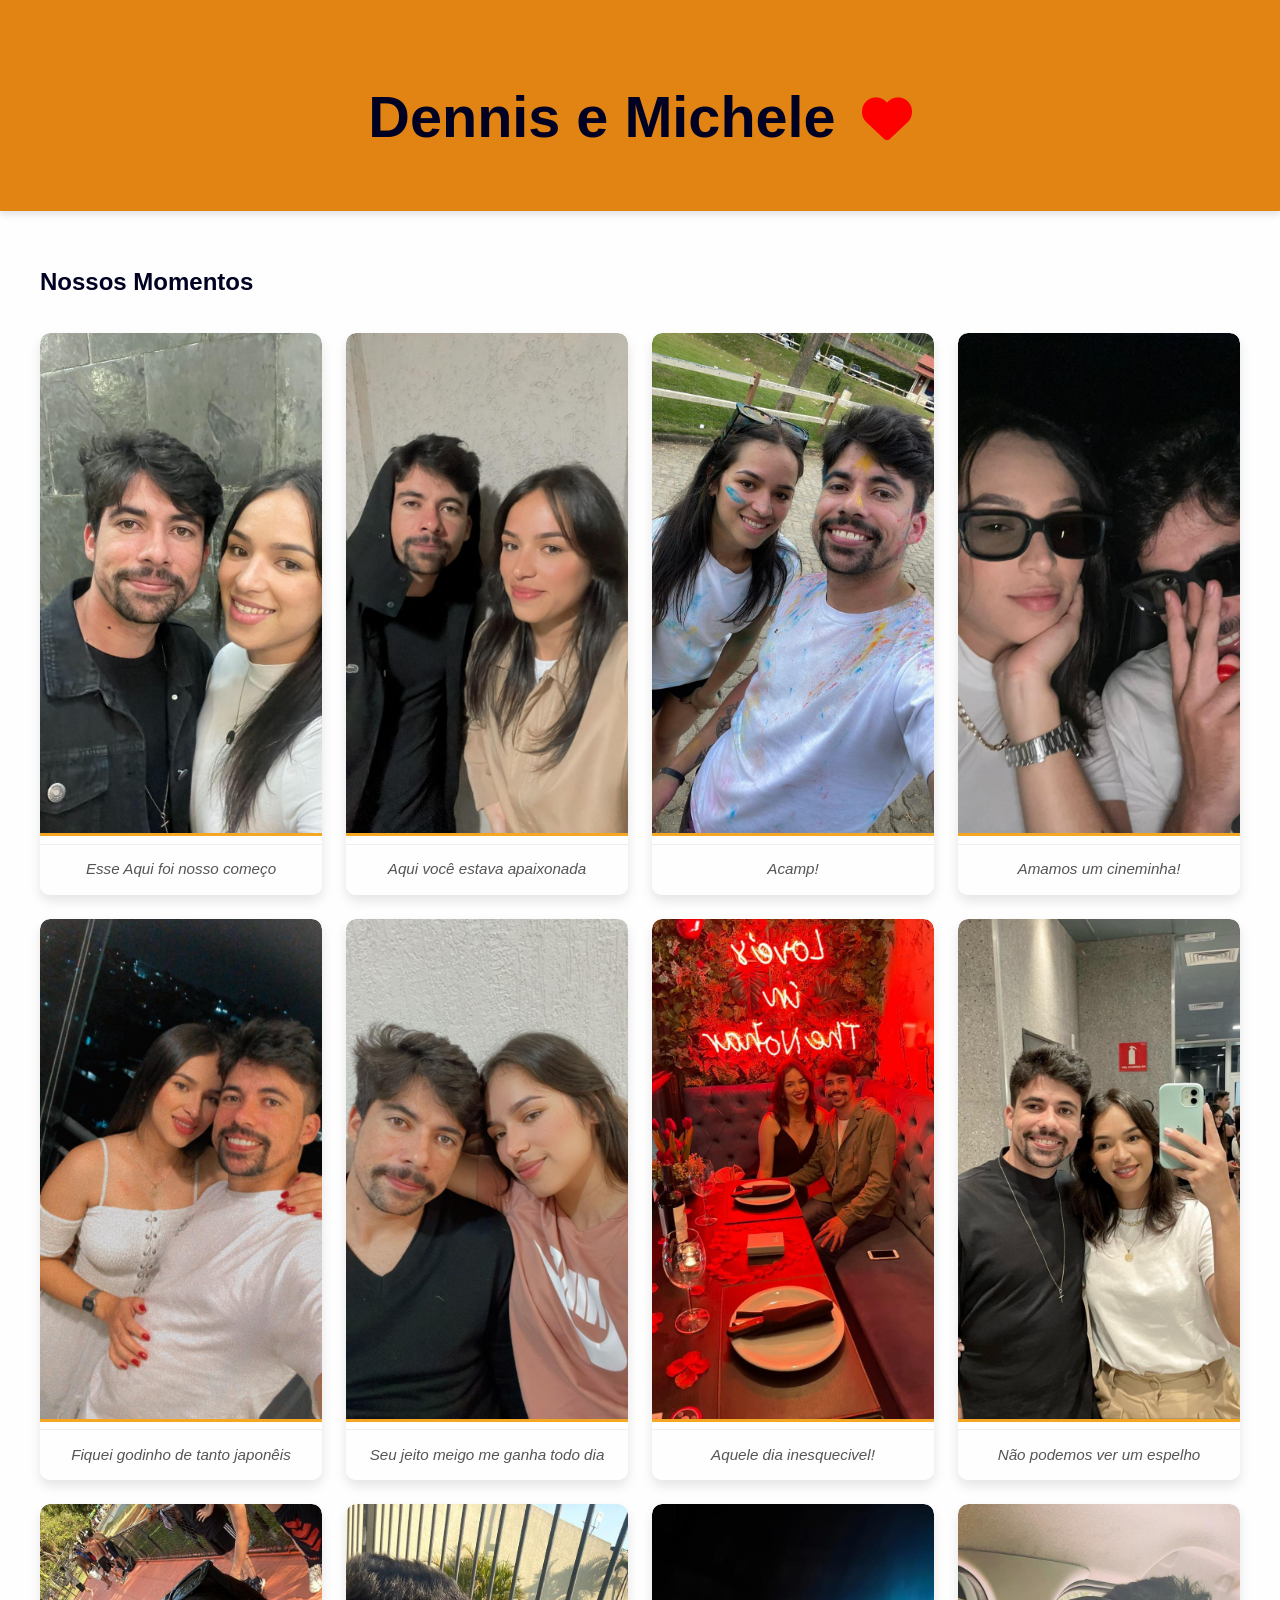
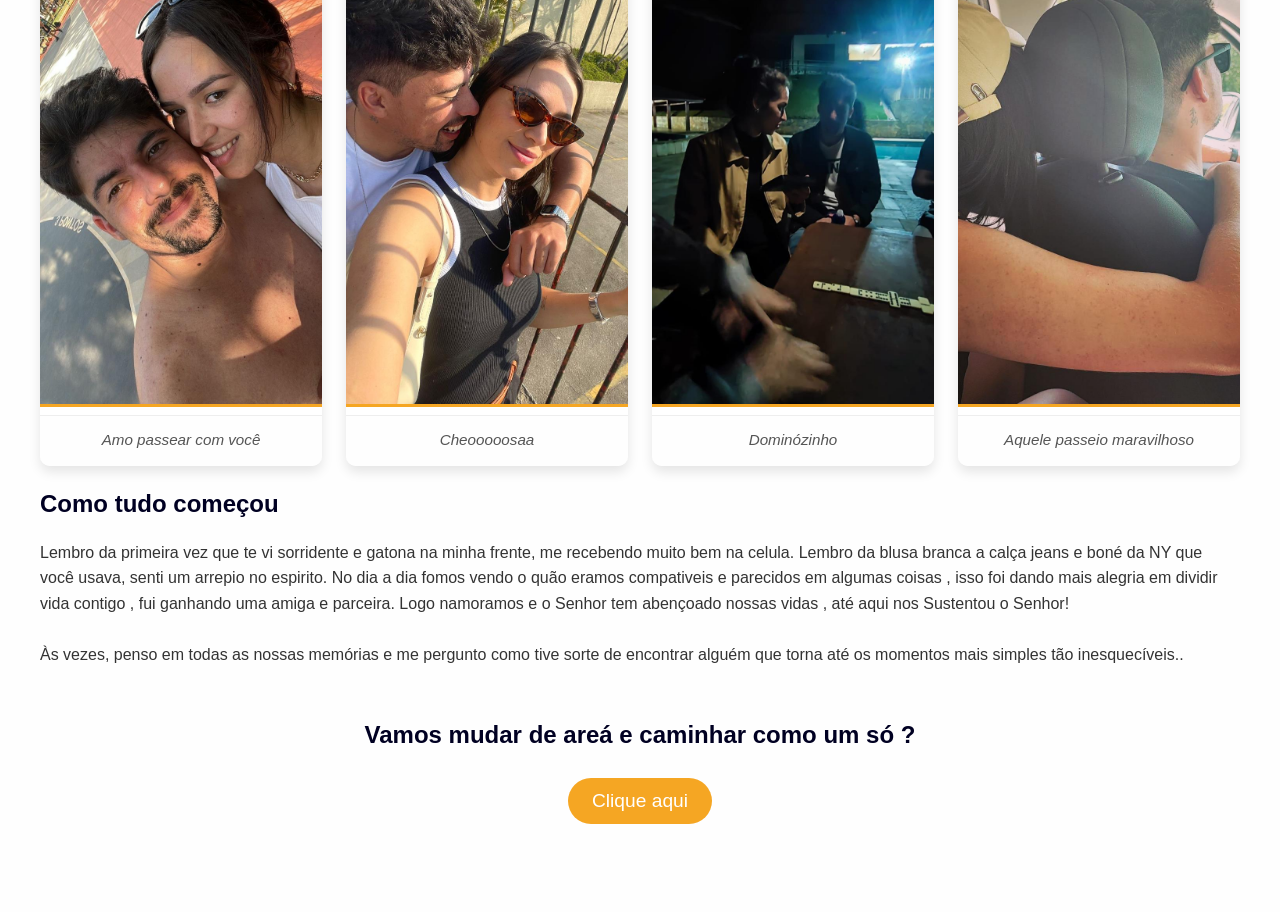
<file: index.html>
<!DOCTYPE html>
<html lang="pt-BR">
<head>
    <meta charset="UTF-8">
    <meta name="viewport" content="width=device-width, initial-scale=1.0">
    <title>Nosso Amor</title>
    <link rel="stylesheet" href="css/styles.css">
    <link href="https://cdnjs.cloudflare.com/ajax/libs/font-awesome/6.0.0-beta3/css/all.min.css" rel="stylesheet">
    

</head>
<body>
    <header>
        <h1>
            Dennis e Michele <i class="fas fa-heart"></i>
        </h1>
    </header>
    <main>
        <section id="fotos">
            <h2>Nossos Momentos</h2>
            <div class="galeria">
                <div class="foto">
                    <img src="image/foto1.jpg" alt="Foto 1">
                    <p>Esse Aqui foi nosso começo</p>
                </div>
                <div class="foto">
                    <img src="image/foto 2.jpg" alt="Foto 2">
                    <p>Aqui você estava apaixonada</p>
                </div>
                <div class="foto">
                    <img src="image/foto3.jpg" alt="Foto 3">
                    <p>Acamp!</p>
                </div>
                <div class="foto">
                    <img src="image/foto4.jpg" alt="Foto 4">
                    <p>Amamos um cineminha!</p>
                </div>
                <div class="foto">
                    <img src="image/foto5.jpg" alt="Foto 5">
                    <p>Fiquei godinho de tanto japonêis</p>
                </div>
                <div class="foto">
                    <img src="image/foto6.jpg" alt="Foto 6">
                    <p>Seu jeito meigo me ganha todo dia</p>
                </div>

                <div class="foto">
                    <img src="image/foto7.jpg" alt="Foto 7">
                    <p>Aquele dia inesquecivel!</p>
                </div>
                <div class="foto">
                    <img src="image/foto8.jpg" alt="Foto 8">
                    <p>Não podemos ver um espelho</p>
                </div>
                <div class="foto">
                    <img src="image/foto9.jpg" alt="Foto 9">
                    <p>Amo passear com você</p>
                </div>
                <div class="foto">
                    <img src="image/foto10.jpg" alt="Foto 10">
                    <p>Cheooooosaa</p>
                </div>
                <div class="foto">
                    <img src="image/foto11.jpg" alt="Foto 11">
                    <p>Dominózinho</p>
                </div>
                <div class="foto">
                    <img src="image/foto12.jpg" alt="Foto 12">
                    <p>Aquele passeio maravilhoso</p>
                </div>
                
            </div>
        </section>
        <section id="historia">
            <h2>Como tudo começou</h2>
            <p>Lembro da primeira vez que te vi sorridente e gatona na minha frente, me recebendo muito bem na celula. Lembro da blusa branca a calça jeans e boné da NY que você usava, senti um arrepio no espirito. No dia a dia fomos vendo o quão eramos compativeis e parecidos em algumas coisas , isso foi dando mais alegria em dividir vida contigo , fui ganhando uma amiga e parceira. Logo namoramos e o Senhor tem abençoado nossas vidas , até aqui nos Sustentou o Senhor!<br><br>
                Às vezes, penso em todas as nossas memórias e me pergunto como tive sorte de encontrar alguém que torna até os momentos mais simples tão inesquecíveis..
            </p>
        </section>
        <section id="pedido">
            <h2>Vamos mudar de areá e caminhar como um só ?</h2>
            <button id="pedidoButton">Clique aqui</button>
        </section>
    </main>
    <div id="popup" class="popup">
        <div class="popup-content">
            <span id="closePopup" class="close">&times;</span>
            <img src="image/gif_pedido_Sim_nao.webp" alt="GIF Romântico">
            <h3>Quer casar comigo?</h3>
            <button id="simButton">Sim!</button>
            <button id="naoButton">Não</button>
        </div>
    </div>
    <script src="javascript/script.js"></script>
</body>
</html>
</file>
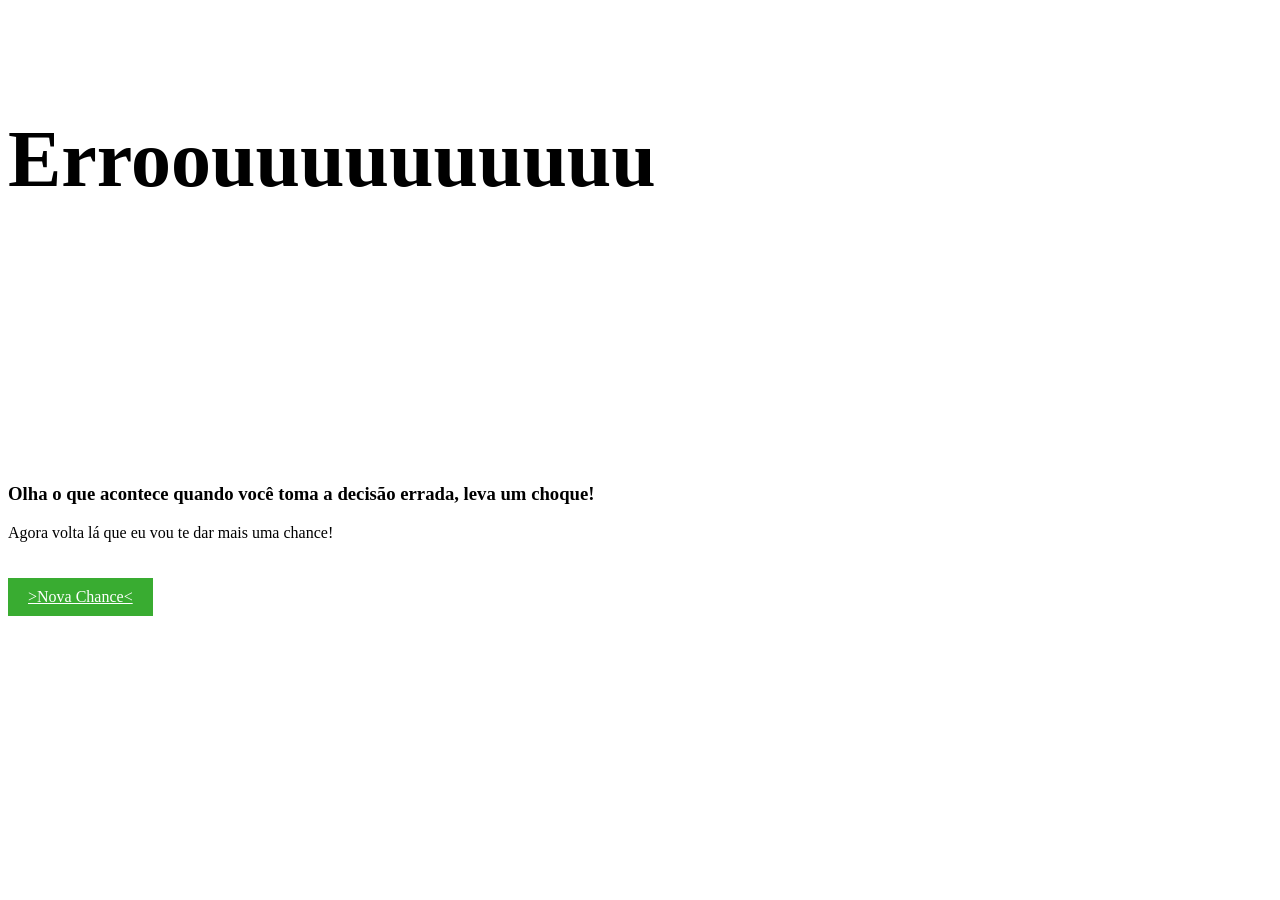
<file: nao.html>
<!DOCTYPE html>
<html lang="en">
<head>
    <meta charset="UTF-8">
    <meta name="viewport" content="width=device-width, initial-scale=1.0">
    <title>404 - Página Não Encontrada</title>
    <link href="https://fonts.googleapis.com/css2?family=Poppins:wght@300;400;600&display=swap" rel="stylesheet">
    <link rel="stylesheet" href="css/nao.css">
</head>
<body>
    <section class="page_404">
        <div class="container">
            <div class="row"> 
                <div class="col-sm-12">
                    <div class="col-sm-10 col-sm-offset-1 text-center">
                        <div class="four_zero_four_bg">
                            <h1 class="text-center">Erroouuuuuuuuuu</h1>
                        </div>

                        <div class="contant_box_404">
                            <h3 class="h2">Olha o que acontece quando você toma a decisão errada, leva um choque!</h3>
                            <p>Agora volta lá que eu vou te dar mais uma chance!</p>
                            <a href="index.html" class="link_404">>Nova Chance<</a>
                        </div>
                    </div>
                </div>
            </div>
        </div>
    </section>
</body>
</html>
</file>
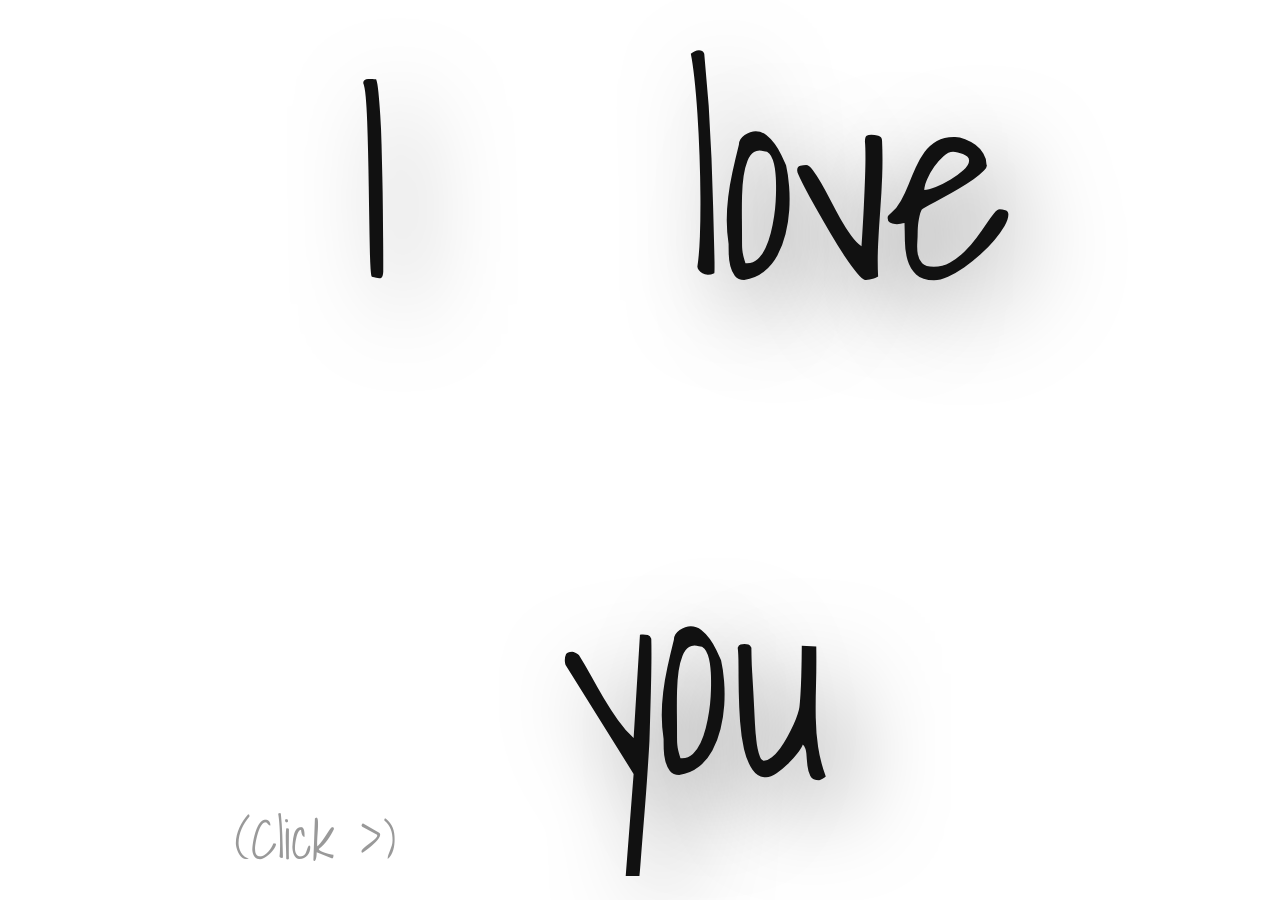
<file: sim.html>
<!DOCTYPE html>
<html lang="en">
<head>
    <meta charset="UTF-8">
    <meta name="viewport" content="width=device-width, initial-scale=1.0">
    <title>Document</title>
    <link rel="stylesheet" href="css/sim.css">
</head>
<body>
    <form>
        <div class="wrapper">
          <input type="checkbox" id="ck1" onClick="check()"/>
          <label for="ck1">I</label>
          <input type="checkbox" id="ck2" onClick="check()"/>
          <label for="ck2">love</label>
          <input type="checkbox" id="ck3" onClick="check()"/>
          <label for="ck3">you</label>
          <span>(Click >)</span>
        </div>
        </form>
        <script src="javascript/sim.js"></script>
</body>
</html>
</file>
<file: css/styles.css>
body {
    font-family: 'Arial', sans-serif;
    margin: 0;
    padding: 0;
    background-color: #fefefe;
    color: #333;
    line-height: 1.6;
}

header {
    text-align: center;
    padding: 2rem;
    background-color: #E28413;
    color: white;
    font-size: 1.8rem;
    box-shadow: 0 4px 6px rgba(0, 0, 0, 0.1);
}

h1, h2 {
    margin-bottom: 1rem;
    color: #000022;
}

main {
    padding: 2rem;
    max-width: 1200px;
    margin: 0 auto;
}

.galeria {
    display: grid;
    grid-template-columns: repeat(auto-fit, minmax(250px, 1fr));
    gap: 1.5rem;
    margin-top: 2rem;
}

.foto {
    text-align: center;
    overflow: hidden;
    background: #fff;
    border-radius: 10px;
    box-shadow: 0 6px 12px rgba(0, 0, 0, 0.1);
    transition: transform 0.3s ease, box-shadow 0.3s ease;
}

.foto img {
    width: 100%;
    height: 500px; /* Altura fixa para uniformizar */
    object-fit: cover;
    border-bottom: 3px solid #f5a623;
    border-radius: 10px 10px 0 0;
    transition: transform 0.3s ease;
}

.foto p {
    margin: 0;
    padding: 0.8rem;
    font-size: 0.95rem;
    color: #555;
    font-style: italic;
    background-color: #fefefe;
    border-top: 1px solid #eee;
}

.foto:hover {
    box-shadow: 0 8px 16px rgba(0, 0, 0, 0.2);
}

#pedido {
    text-align: center;
    margin: 3rem 0;
}

#pedidoButton {
    padding: 0.75rem 1.5rem;
    border: none;
    border-radius: 25px;
    background-color: #f5a623;
    color: white;
    font-size: 1.2rem;
    cursor: pointer;
    transition: background-color 0.3s ease, transform 0.3s ease;
}

#pedidoButton:hover {
    background-color: #e5941f;
    transform: scale(1.1);
}

.popup {
    display: none;
    position: fixed;
    top: 0;
    left: 0;
    width: 100%;
    height: 100%;
    background: rgba(0, 0, 0, 0.8);
    justify-content: center;
    align-items: center;
    z-index: 1000;
}

.popup-content {
    background: white;
    padding: 2rem;
    text-align: center;
    border-radius: 15px;
    position: relative;
    max-width: 600px;
    box-shadow: 0 8px 16px rgba(0, 0, 0, 0.3);
    animation: popupShow 0.5s ease;
}

.popup-content img {
    max-width: 100%;
    border-radius: 15px;
    margin-bottom: 1rem;
}

.popup-content h3 {
    margin: 1rem 0;
    color: #333;
    font-size: 1.5rem;
}

button {
    margin: 0.5rem;
    padding: 0.75rem 1.5rem;
    border: none;
    border-radius: 25px;
    background-color: #f5a623;
    color: white;
    font-size: 1rem;
    cursor: pointer;
    transition: background-color 0.3s ease, transform 0.3s ease;
}

button:hover {
    background-color: #e5941f;
    transform: scale(1.1);
}

.close {
    position: absolute;
    top: 1rem;
    right: 1rem;
    font-size: 1.5rem;
    cursor: pointer;
    color: #666;
    transition: color 0.3s ease;
}

.close:hover {
    color: #333;
}

@keyframes pulse {
    0% {
        transform: scale(1);
    }
    50% {
        transform: scale(1.05);
    }
    100% {
        transform: scale(1);
    }
}

.pulse-active {
    animation: pulse 2s infinite ease-in-out;
}
h1 {
    font-family: 'Poppins', sans-serif;
}

.fas.fa-heart {
    color: red; /* Cor do coração */
    margin-left: 10px; /* Espaço entre o texto e o ícone */
    font-size: 50px; /* Tamanho do ícone */
}
</file>
<file: css/nao.css>
.page_404{ padding:40px 0; background:#fff; font-family: 'Arvo', serif;
}

.page_404  img{ width:100%;}

.four_zero_four_bg{

 background-image: url(https://cdn.dribbble.com/users/285475/screenshots/2083086/dribbble_1.gif);
    height: 400px;
    background-position: center;
 }


 .four_zero_four_bg h1{
 font-size:80px;
 }

  .four_zero_four_bg h3{
			 font-size:80px;
			 }

			 .link_404{
	color: #fff!important;
    padding: 10px 20px;
    background: #39ac31;
    margin: 20px 0;
    display: inline-block;}
.contant_box_404{ margin-top:-50px;}
</file>
<file: css/sim.css>
@import url(https://fonts.googleapis.com/css?family=Shadows+Into+Light);

@-webkit-keyframes throb {
    0% {
        -webkit-transform: scale(1);
    }

    35% {
        -webkit-transform: scale(1.2);
    }

    85% {
        -webkit-transform: scale(1);
    }
}

html {
    display: table;
    width: 100%;
    height: 100vmin;
    table-layout: fixed;
}

body {
    display: table-cell;
    vertical-align: middle;
    font-family: 'Shadows Into Light';
    color: #111;
}

.wrapper {
    width: 90vmin;
    height: 90vmin;
    position: relative;
    margin: 5vmin auto;
}

div.throb {
    -webkit-animation: throb 0.5s infinite;
    animation: throb 0.5s infinite;
    animation-delay: 0.8s;

}

input[type="checkbox"] {
    display: none;
}

input[type="checkbox"]+label {
    width: 30vmin;
    height: 30vmin;
    line-height: 30vmin;
    display: inline-block;
    position: absolute;
    font-size: 30vmin;
    text-align: center;
    transition: all 1s ease;
}

label {
    text-shadow: 3vmin 3vmin 10vmin rgba(0, 0, 0, 0.5);
}

label:hover {
    color: #c32a2a;
    cursor: pointer;
}

#ck1+label,
#ck2+label {
    border-radius: 50%;
    top: 0;
}

#ck1:checked+label,
#ck2:checked+label,
#ck3:checked+label {
    background: #c32a2a;
    font-size: 0;
    transition: all 1s ease;
}

#ck1+label {
    left: 0;
}

#ck2+label {
    right: 10vmin;
}

#ck1:checked+label,
#ck2:checked+label {
    width: 54vmin;
    height: 54vmin;
    border-radius: 50%;
    line-height: 54vmin;
}

#ck2:checked+label {
    right: 0;
}

#ck3+label {
    bottom: 5vmin;
    left: 50%;
    margin: 0 -9vmin;
    background-color: white;
}

#ck3:checked+label {
    width: 49.5vmin;
    height: 49.5vmin;
    bottom: 17.28vmin;
    left: 29.16vmin;
    transform: rotate(45deg);
    line-height: 4.86vmin;
}

span {
    display: inline-block;
    text-align: left;
    position: absolute;
    bottom: 0vmin;
    left: 0vmin;
    margin-bottom: -3vmin;
    font-size: 6vmin;
    color: #999;
}
</file>
